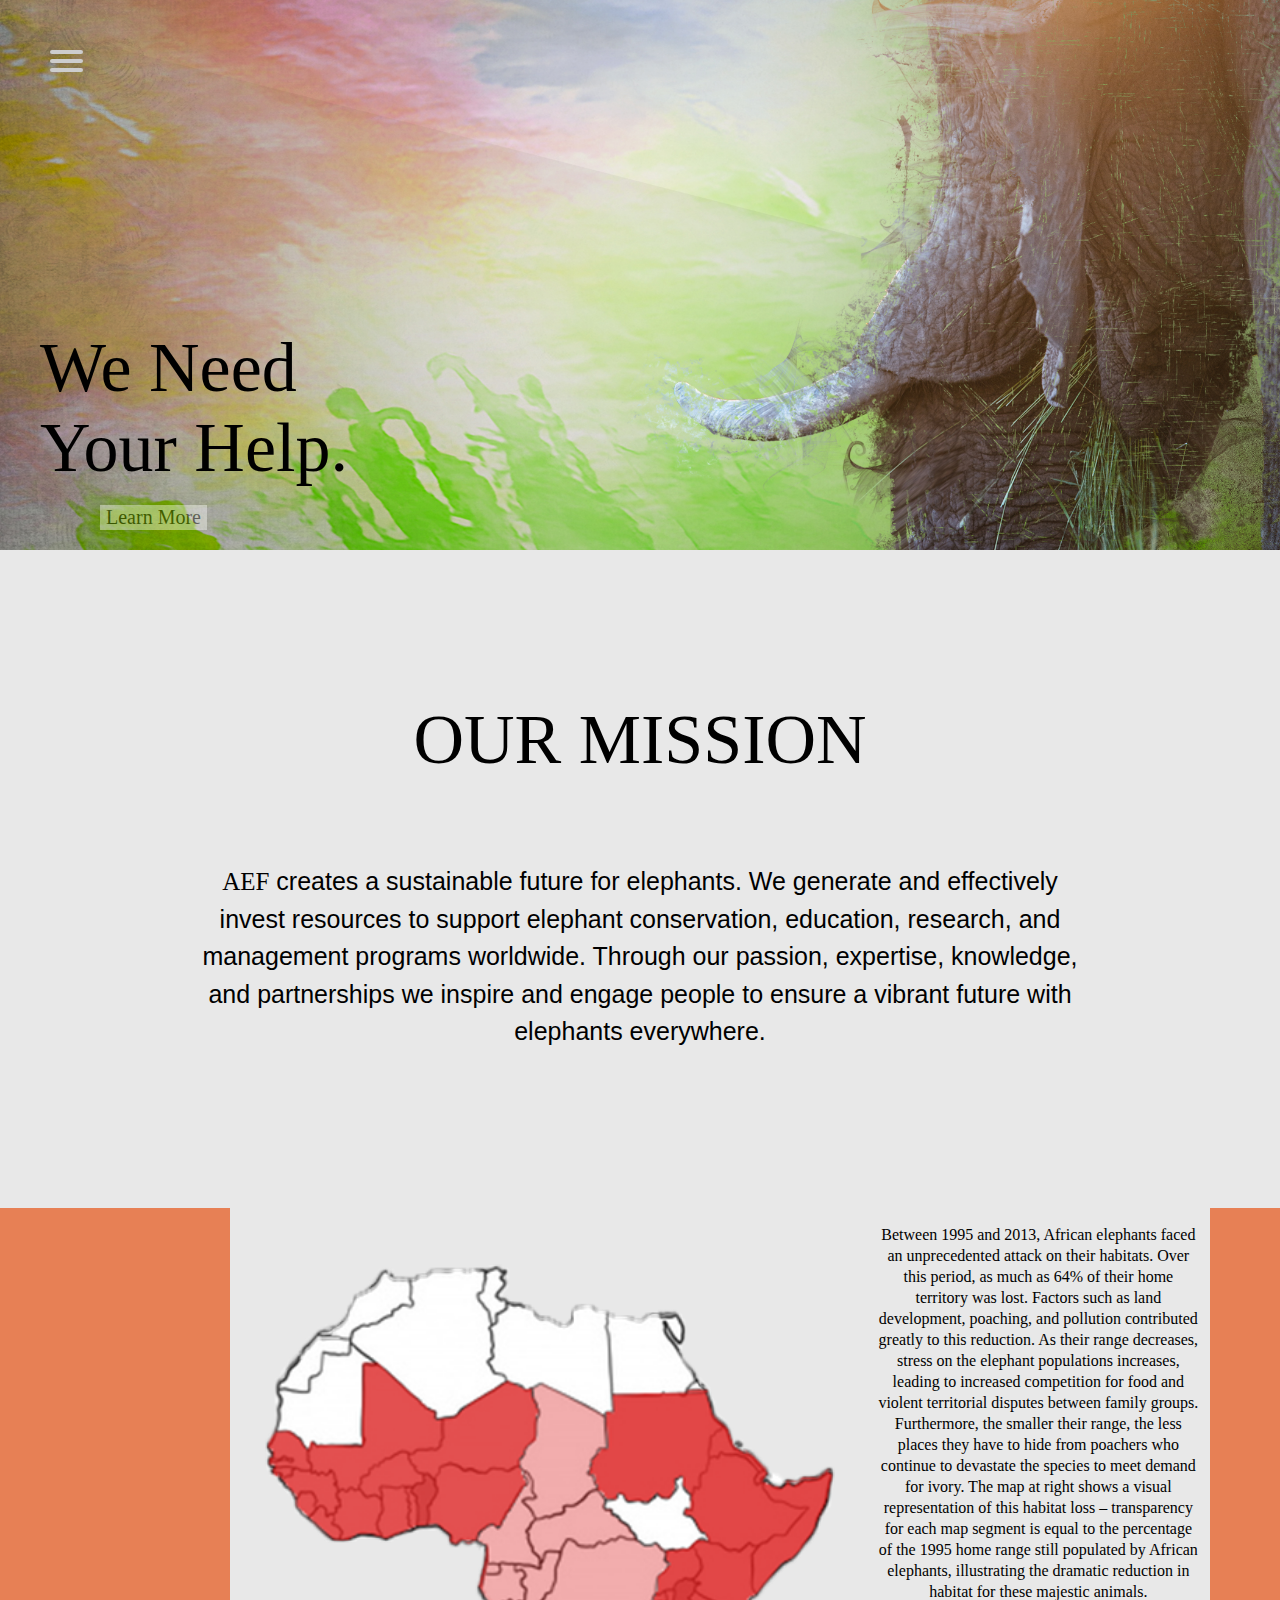
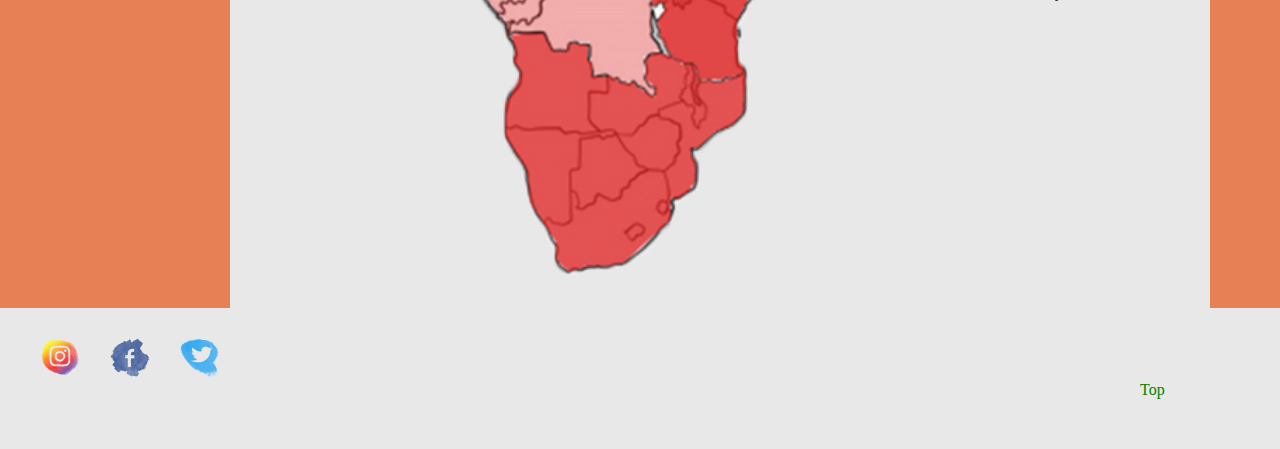
<file: assets/index.html>
<!DOCTYPE html>
<html>
    <head>
        <title>We Need Your Help</title>
        <link rel="stylesheet" href="../css/homestyle.css"/>
    </head>
    <body id="home">
        <div class="banner">
          <nav role="navigation">
            <div id="menuToggle">
              <input type="checkbox" />
              <span></span>
              <span></span>
              <span></span>
              <ul id="menu">
                <a href="index.html"><li>Home</li></a>
                <a href="donation.html"><li>Donations</li></a>
                <a href="imagegallery.html"><li>Gallery</li></a>
              </ul>
            </div>
          </nav>
          <div class="slogan">
            <h1>We Need <br> Your Help.</h1>
            <button type="button" id="lrn_more" class="btn">Learn More</button>
          </div>
        </div>
        <h2 id="home_h2">Our Mission</h2>
        <div class="about_wrapper">
          <div class="col_mid">
            <div class="img_info">
              <p><span id="logo_name">AEF</span> creates a sustainable future for elephants. We generate and effectively invest resources to support elephant conservation, education, research, and management programs worldwide. Through our passion, expertise, knowledge, and partnerships we inspire and engage people to ensure a vibrant future with elephants everywhere.</p>
            </div>
          </div>
        </div>
        <div class="main_wrapper">
          <div class="main_content">
            <div class="map">
            <img id="map1" class="map_image mapLoad1" src="../images/transparent_map1.png" alt="">
            <img id="map2" class="map_image mapLoad2" src="../images/transparent_map2.png" alt="">
            <img id="map3" class="map_image mapLoad3" src="../images/transparent_map3.png" alt="">         
            </div>
            <div class="map_info"><p>Between 1995 and 2013, African elephants faced an unprecedented attack on their habitats. Over this period, as much as 64% of their home territory was lost. Factors such as land development, poaching, and pollution contributed greatly to this reduction. As their range decreases, stress on the elephant populations increases, leading to increased competition for food and violent territorial disputes between family groups. Furthermore, the smaller their range, the less places they have to hide from poachers who continue to devastate the species to meet demand for ivory. The map at right shows a visual representation of this habitat loss – transparency for each map segment is equal to the percentage of the 1995 home range still populated by African elephants, illustrating the dramatic reduction in habitat for these majestic animals.</p>            
            </div>
          </div>
        </div>
        <footer>
          <ul class="social_media">
            <li class="icons" ><a href="http://www.instagram.com"><img src="../media_icons/insta.png" target="_blank" alt=""></a></li>
            <li class="icons" ><a href="http://www.facebook.com"><img src="../media_icons/facebook.png" alt=""></a></li>
            <li class="icons" ><a href="http://www.twitter.com"><img src="../media_icons/twitter.png" alt=""></a></li>
          </ul>
          <ul class="top">
            <li><a href="#">Top</a></li>
          </ul>
        </footer>

        <script src="../js/script.js"></script>
    </body>
</html>
</file>
<file: css/homestyle.css>
/*Global*/

body {
  margin: 0;
  padding: 0;
  background-color: #e8e8e8;

}
@font-face {
  font-family: African;
  src: url(../fonts/african.ttf);
}


/*Navbar*/

a
{
  text-decoration: none; 
  transition: color 0.3s ease;
  color: white;
  font-family: African;
}

a:hover
{
  color: rgb(158,87,53);
}

#menuToggle
{
  display: block;
  position: relative;
  top: 50px;
  left: 50px;
  width: 100px;
  z-index: 1;
  
  -webkit-user-select: none;
  user-select: none;
}

#menuToggle input
{
  display: block;
  width: 40px;
  height: 32px;
  position: absolute;
  top: -7px;
  left: -5px;
  
  cursor: pointer;
  
  opacity: 0; 
  z-index: 2; 
  
  -webkit-touch-callout: none;
}


#menuToggle span
{
  display: block;
  width: 33px;
  height: 4px;
  margin-bottom: 5px;
  position: relative; 
  background: #cdcdcd;
  border-radius: 3px;  
  z-index: 1;  
  transform-origin: 4px 0px;  
  transition: transform 0.5s cubic-bezier(0.77,0.2,0.05,1.0),
              background 0.5s cubic-bezier(0.77,0.2,0.05,1.0),
              opacity 0.55s ease;
}

#menuToggle span:first-child
{
  transform-origin: 0% 0%;
}

#menuToggle span:nth-last-child(2)
{
  transform-origin: 0% 100%;
}

#menuToggle input:checked ~ span
{
  opacity: 1;
  transform: rotate(45deg) translate(-2px, -1px);
  background: #232323;
}


#menuToggle input:checked ~ span:nth-last-child(3)
{
  opacity: 0;
  transform: rotate(0deg) scale(0.2, 0.2);
}


#menuToggle input:checked ~ span:nth-last-child(2)
{
  opacity: 1;
  transform: rotate(-45deg) translate(0, -1px);
}


#menu
{
  position: absolute;
  width: 200px;
  margin: -100px 0 0 -50px;
  padding: 50px;
  padding-top: 125px;
  list-style-type: none;
  -webkit-font-smoothing: antialiased; 
  transform-origin: 0% 0%;
  transform: translate(-100%, 0); 
  transition: transform 0.5s cubic-bezier(0.77,0.2,0.05,1.0);
}

#menu li
{
  padding: 10px 0;
  font-size: 22px;
}


#menuToggle input:checked ~ ul
{
  transform: scale(1.0, 1.0);
  opacity: .4;
}


/*LandingPageBanner*/

.banner {
  background-image: url(../images/elephant_watercolor.jpg);
  background-size: cover;
  height: 550px;
  background-position: center;
  background-repeat: no-repeat;
  position: relative;
}

h1 {
  margin-top: 4px;
  font-family: African;
  font-size: 70px;
  position: relative;
  top: 10px;
  left: 40px;
  font-weight: 400;
}

.slogan {
  position: absolute;
  bottom: 0;
  left: 0;
  line-height: top;
}

.btn {
  position: relative;
  left: 100px;
  bottom: 20px;
  color: black;
  font-size: 20px;
  font-family: African;
  background-color: white;
  opacity: .4;
  border: none;
}

.btn:hover {
  opacity: .8;
  background-color: rgb(158,87,53);
}

/*Before Mid Content*/

.about_wrapper{
  margin: 0 auto;
  width: 900px;
  height: 340px;
  display: flex;
}
#home_h2 {
  text-transform: uppercase;
  font-family: African;
  font-weight: 300;
  text-align: center;
  font-size: 70px;
  margin-top: 150px;
}

.col_mid {
  display: flex;
  width: 100%;
  border-radius: 5px;
}


.img_info {
  flex: 1;
  text-align: center;
  font-size: 25px;
  font-family: sans-serif;
  line-height: 1.5em;
}

#logo_name {
  font-family: African;
}


/*Mid Content*/

.main_wrapper {
  width: 1440px;
  background-color: rgb(231,128,85);
}


.main_content {
  display: flex;
  background-color: #e8e8e8;
  width: 980px;
  margin: 30px auto 30px auto;
}

.map {
  flex: 2;
  background-color: #e8e8e8;
  height: 700px;
}

.map_info {
  flex: 1;
  background-color: #e8e8e8;
  font-family: African;
  height: 700px;
  line-height: 21px;
  margin-right: 10px;
  text-align: center;
}

.map_image {
  position: absolute;
  width: 700px;
  top: 1150px;
  left: 200px;
}

.map_hide {
  display: none;
}


@keyframes mapLoadA {
  0%{ opacity: 1; }
  25%{ opacity: 0; }
  50%{ opacity: 0; }
  75%{ opacity: 0; }
  100%{ opacity: 0; }

}
#map1 {
  animation-name: mapLoadA;
  animation-duration: 10s;
}

@keyframes mapLoadB {
  0%{ opacity: 0; }
  25%{ opacity: 1; }
  50%{ opacity: 0; }
  75%{ opacity: 0; }
  100%{ opacity: 0; }
}

#map2 {
  animation-name: mapLoadB;
  animation-duration: 10s;
}

@keyframes mapLoadC { 
  0%{ opacity: 0; }
  25%{ opacity: 0; }
  50%{ opacity: 1; }
  75%{ opacity: 1; }
  100%{ opacity: 1; }
}

#map3 {
  animation-name: mapLoadC;
  animation-duration: 10s;
}


/*FOOTER*/

footer {
  height: 30px;
  position: relative;
  bottom: 0;
  vertical-align: bottom;
  background-color: #e8e8e8;
  margin-bottom: 0;
}

.social_media {
  padding-left: 10px;
  margin-bottom: 0;
}

.social_media > li {
  margin-left: 30px;
}

.social_media > li > a > img {
  width: 40px;
}

.top {
  margin-left: 1100px;
  display: inline-block;
  margin-bottom: 0;
  margin-top: 0;
  padding-bottom: 50px;
}

.top > li {
  list-style: none;
}

.top > li > a {
  text-decoration: none;
  font-family: African;
  color: green;
  padding-bottom: 30px;
}

.icons {
  float: left;
  list-style: none;
}

.icons > a {
  text-decoration: none;
  font-family: African;
  color: green;
}

/*********************DONATIONS*****************/


/************FORM*************/
.form {
  width: 100%;
  height: 600px;
}
</file>
